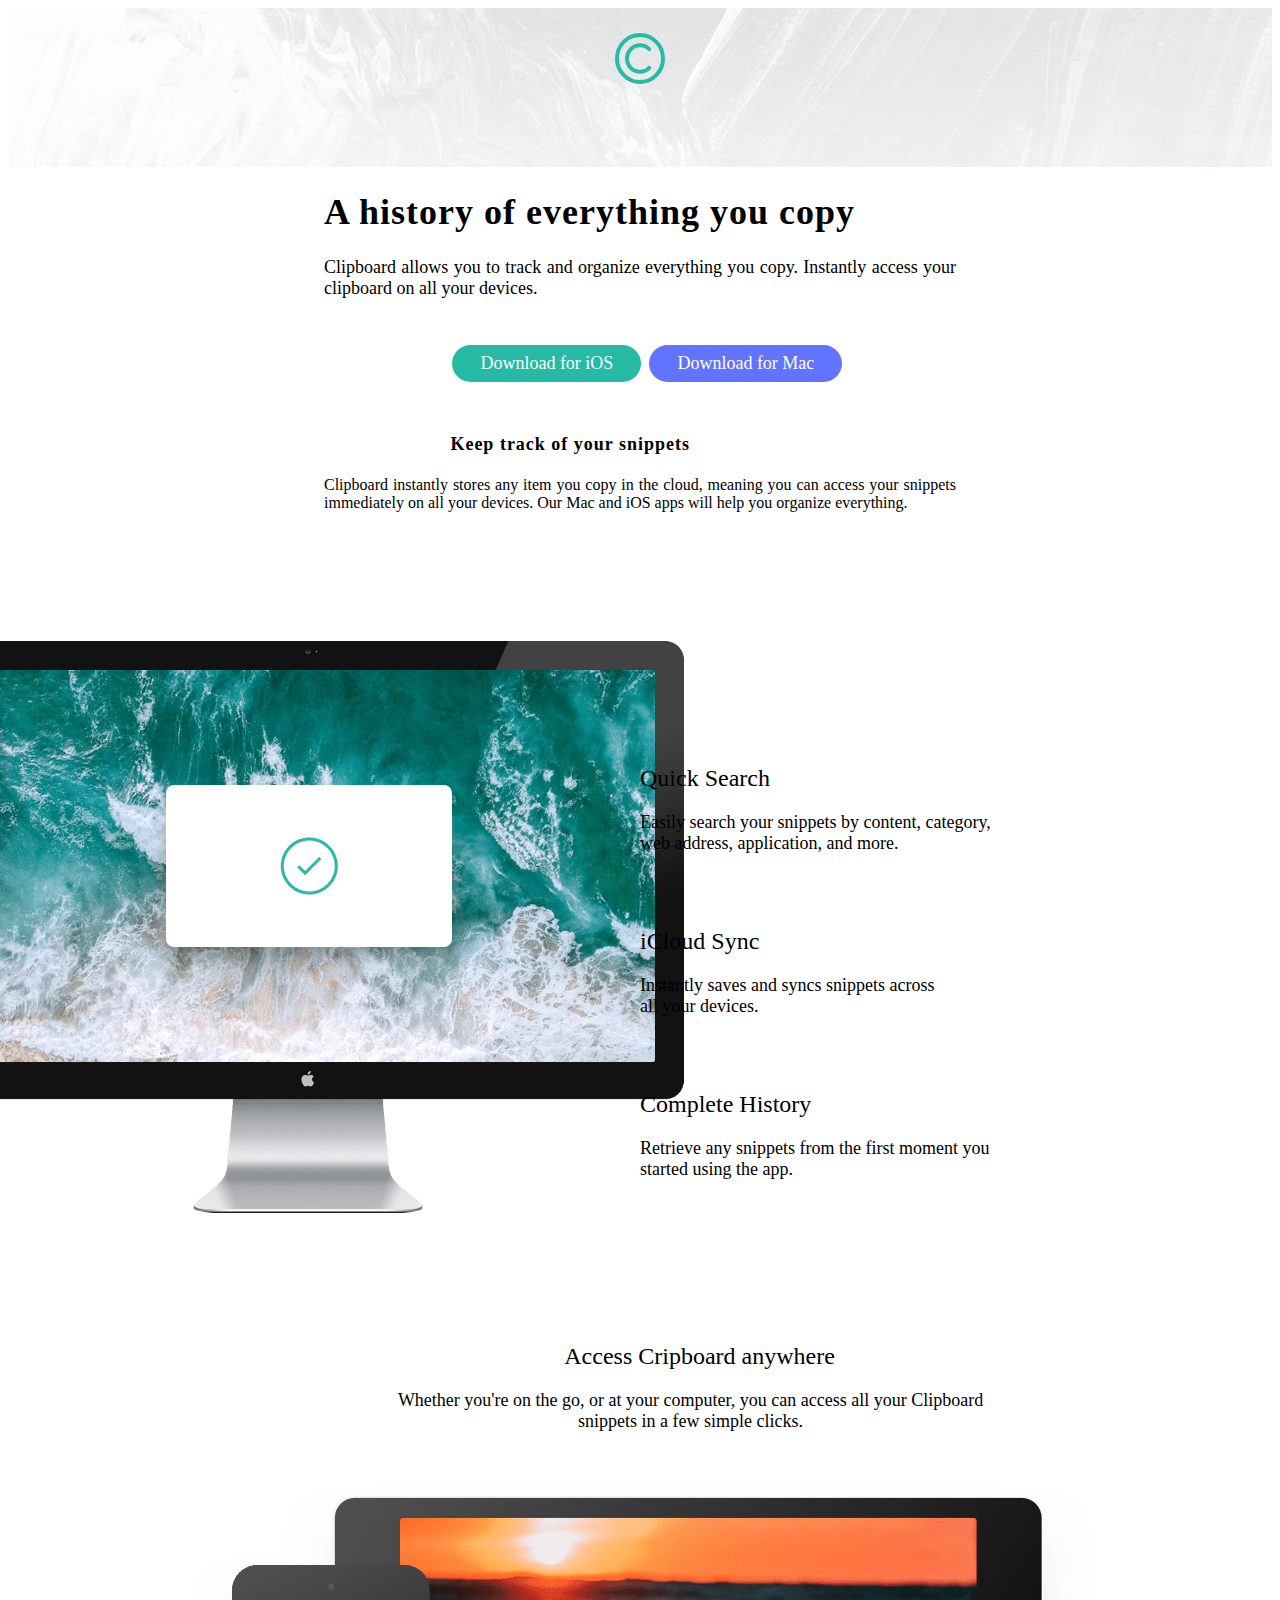
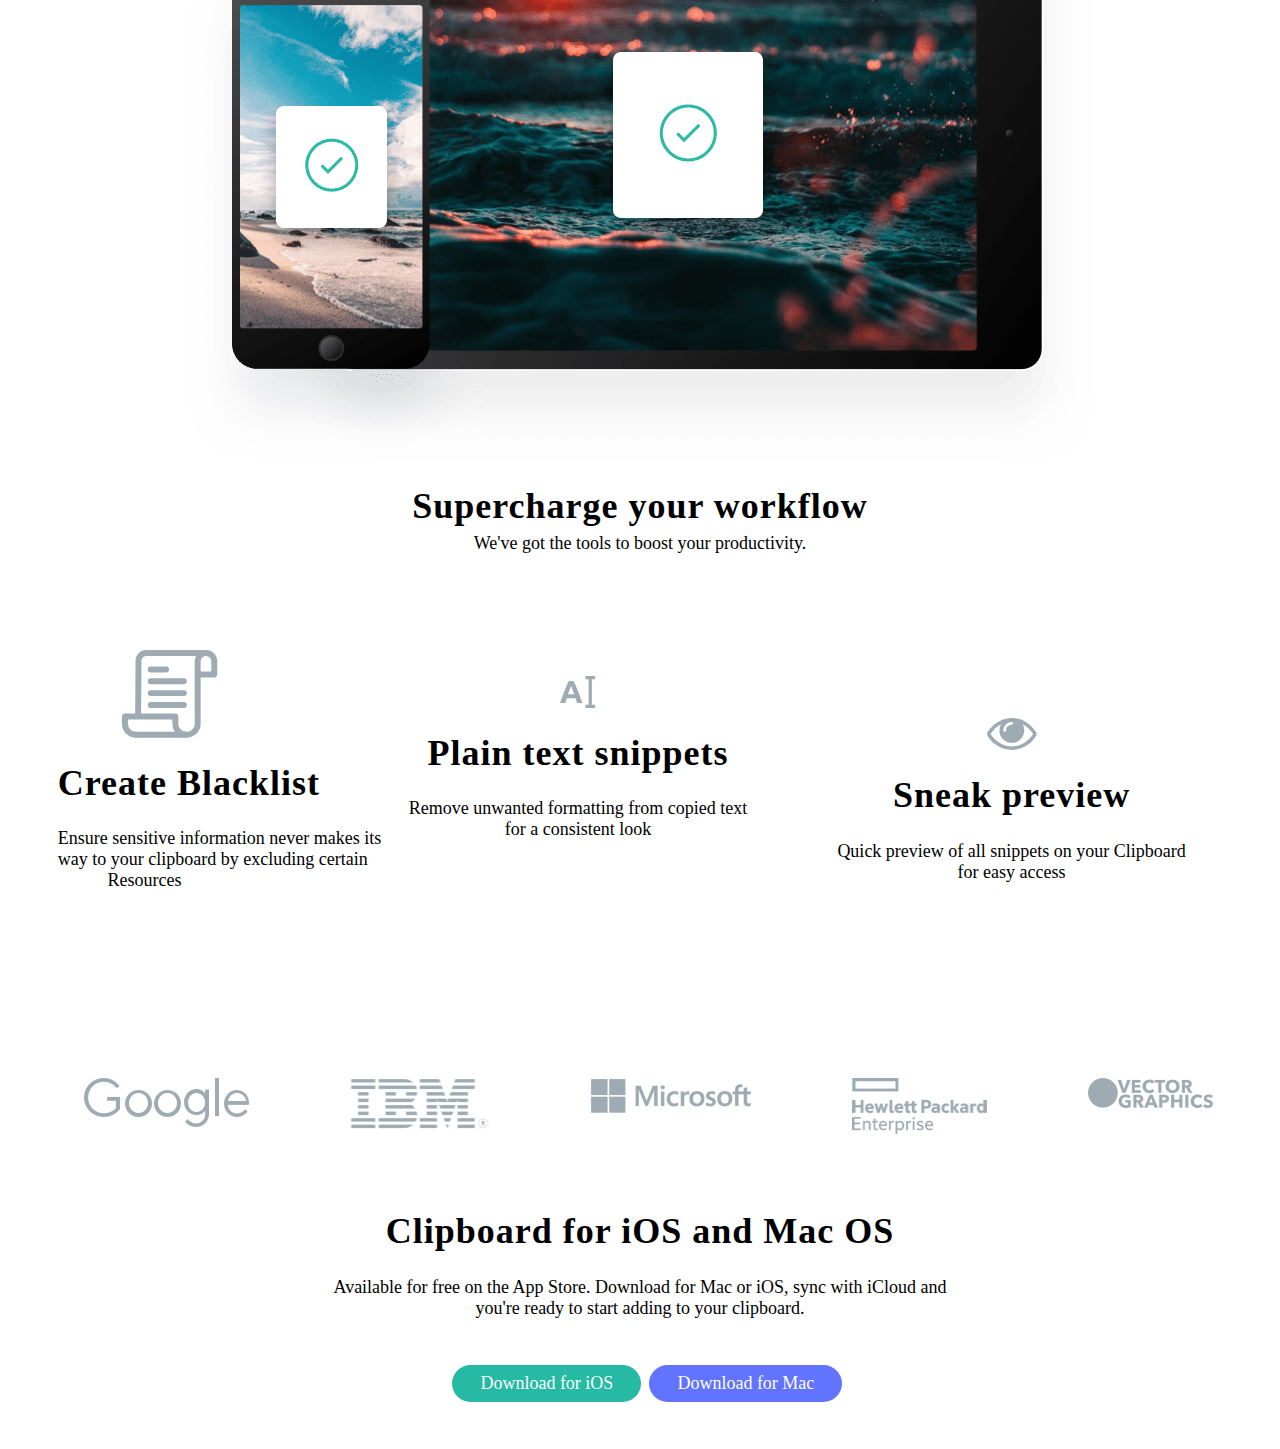
<file: index.html>
<html>
    <head>
        <title>
            My Landing website
        </title>
        <link rel="stylesheet" type="text/css" href="css/mycss.css">
    </head>
    <body>
        <div class="header">
         <img src="images/logo.svg" class="logo">

        </div>
        <div class="text">
            <h1>A history of everything you copy</h1>
            <h4>Clipboard allows you to track and organize everything you copy. Instantly access your clipboard on all your devices.</h4>
        </div>
        <div class="button"><br/>

            <button class="ios">Download for iOS</button>
<button class="mac">Download for Mac</button>
</div><br/><br/><br/>
<div class="track">
    <h1 class="keep">Keep track of your snippets</h1>
    <h4>Clipboard instantly stores any item you copy in the cloud, meaning you can access 
        your snippets immediately on all your devices. Our Mac and iOS apps will help you organize everything.
    </h4>

</div>
<br/><br/><br/><br/><br/><br/>
<div  class="screen">
    <img src="images/image-computer.png" class="screenimage">
</div><nobr/>
<div class="outerofScreen">
    <h2 class="quick1">Quick Search</h2>
    <h3>Easily search your snippets by content, category,<br/> web address, application, and more.</h3>
    <br/><br/>

    <h2 class="quick1">iCloud Sync</h2>
    <h3>Instantly saves and syncs snippets across<br/> all your devices.</h3><br/><br/>

    <h2 class="quick1">Complete History</h2>
    <h3>Retrieve any snippets from the first moment you<br/> started using the app.</h3>
</div>
<br/><br/><br/><center>
<div class="last">
    <h2>&nbsp;&nbsp;&nbsp;Access Cripboard anywhere</h2>
    <h3>Whether you're on the go, or at your computer, you can access all your Clipboard<br/> snippets in a few simple clicks.</h3></center>
    <br/><br/>
    
</div><center>
<div class="lastimage">
    <img src="images/image-devices.png">
</div>
</center>

<div class="textsuper">
    <center><h1>Supercharge your workflow</h1>
    <h4 style="margin-top:-3% ;">We've got the tools to boost your productivity.</h4></center>
</div><br/><br/><br/><br/>
<div class="contain">
    
    <div class="createBlacklist">
        <center><img src="images/icon-blacklist.svg" class="logoblack"><br/>
        <h1>Create Blacklist</h1>
        <h3>Ensure sensitive information never makes its<br/> way to your clipboard by excluding certain<br/> Resources
        </h3></center>
    </div>


    <div class="plaintext">
       <center><img src="images/icon-text.svg" class="plainlogo"><br/>
        <h1>Plain text snippets</h1>
        <h3>Remove unwanted formatting from copied text <br/>for a consistent look
        </h3></center>
    </div>

    <div class="sneakpreview">
        <center><img src="images/icon-preview.svg" class="sneaklogo"><br/>
         <h1>Sneak preview</h1>
         <h3>Quick preview of all snippets on your Clipboard<br/>
            for easy access
         </h3></center>
     </div>  
</div>
<br/>
<br/>
<br/><br/>
<br/>
<br/><br/><br/>
<br/>
<br/><br/><br/>
<br/>
<br/>


<div class="bigcompany">
    
    <div class="google">
        <img src="images/logo-google.png">
    </div>



    <div class="ibm">
        <img src="images/logo-ibm.png">
    </div>

    <div class="microsoft">
        <img src="images/logo-microsoft.png">
     </div>

     <div class="hp">
        <img src="images/logo-hp.png">
    </div>

    <div class="vector">
        <img src="images/logo-vector-graphics.png">
     </div>

</div>

     <br/>
     <br/>
     <br/>
     <br/>
     <br/>
     <br/>


     <div class="text"><center>
        <h1>Clipboard for iOS and Mac OS</h1>
        <h4>Available for free on the App Store. Download for Mac or iOS, 
            sync with iCloud and <br/>you're ready to start adding to your clipboard.</h4></center>
    </div>
    <div class="button"><br/>

        <button class="ios">Download for iOS</button>
<button class="mac">Download for Mac</button>
</div><br/><br/><br/>
<!-- media query -->
        
    </body>
</html>
</file>
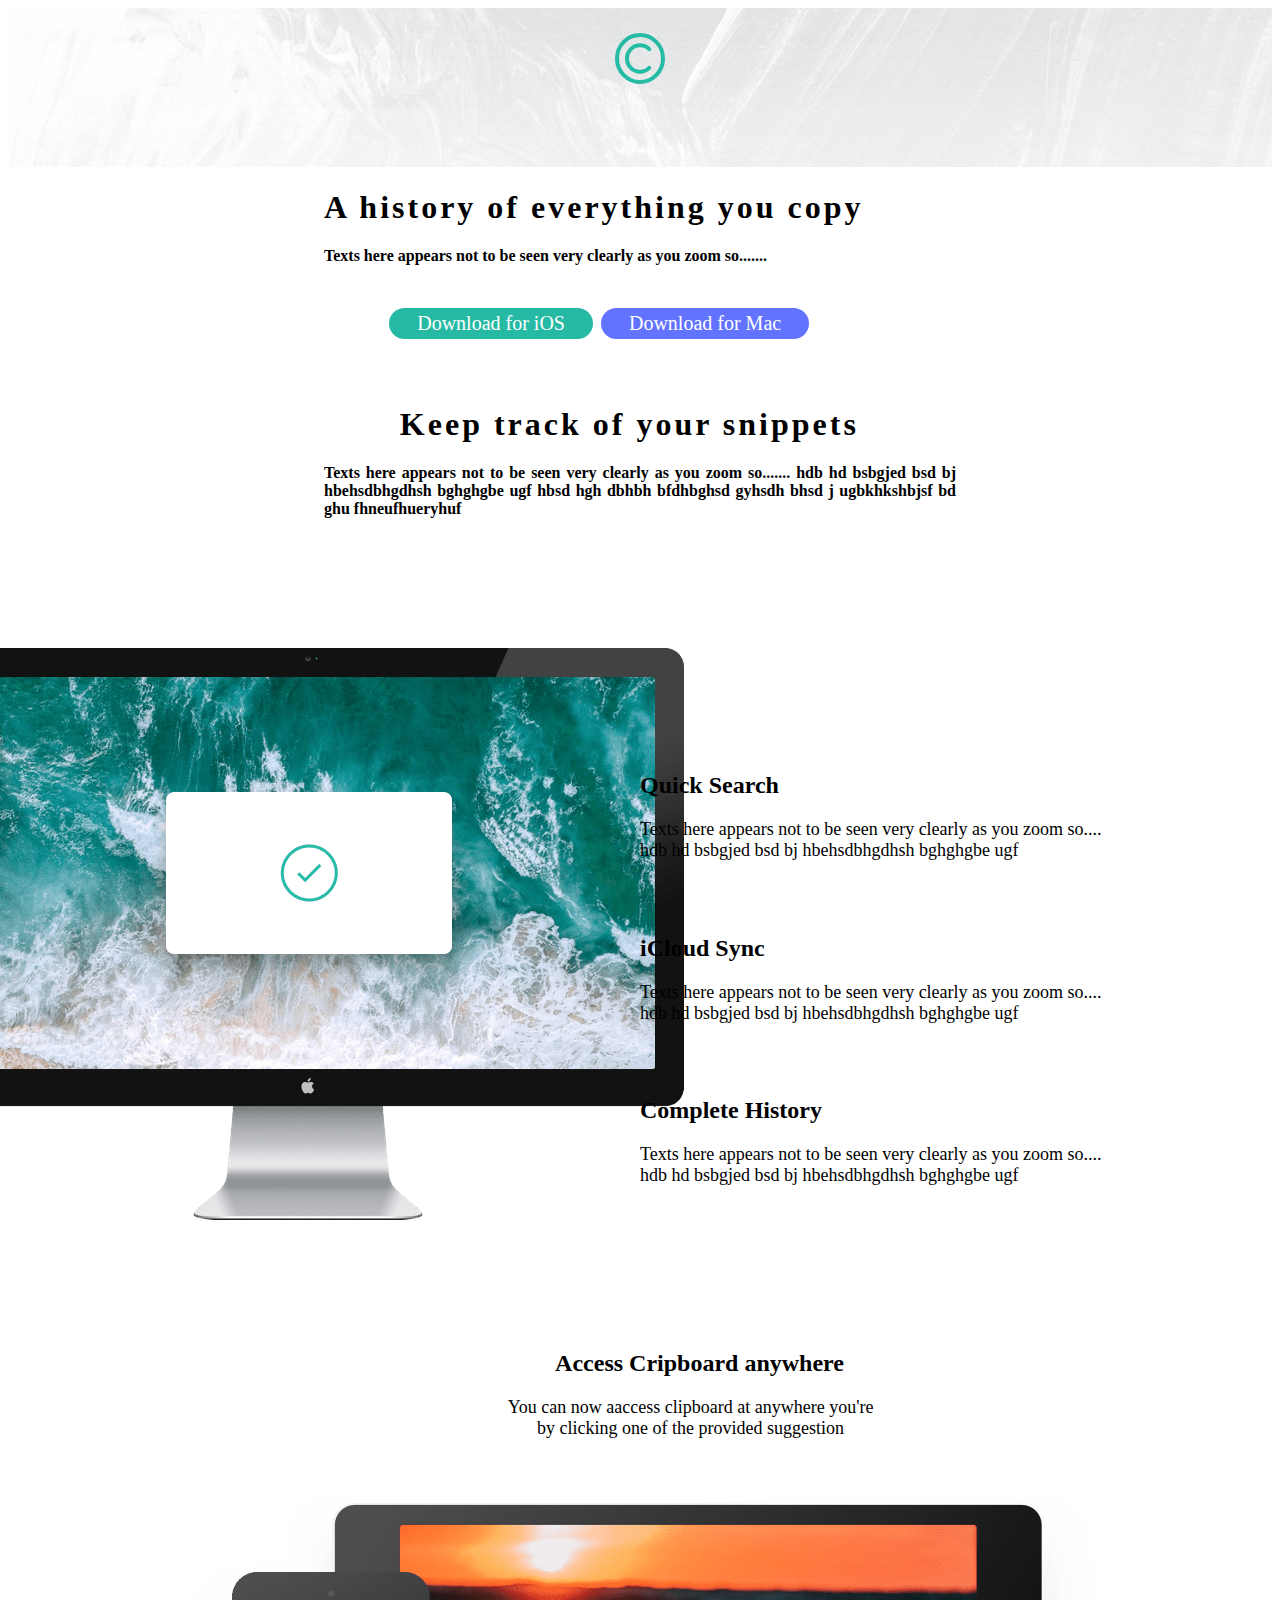
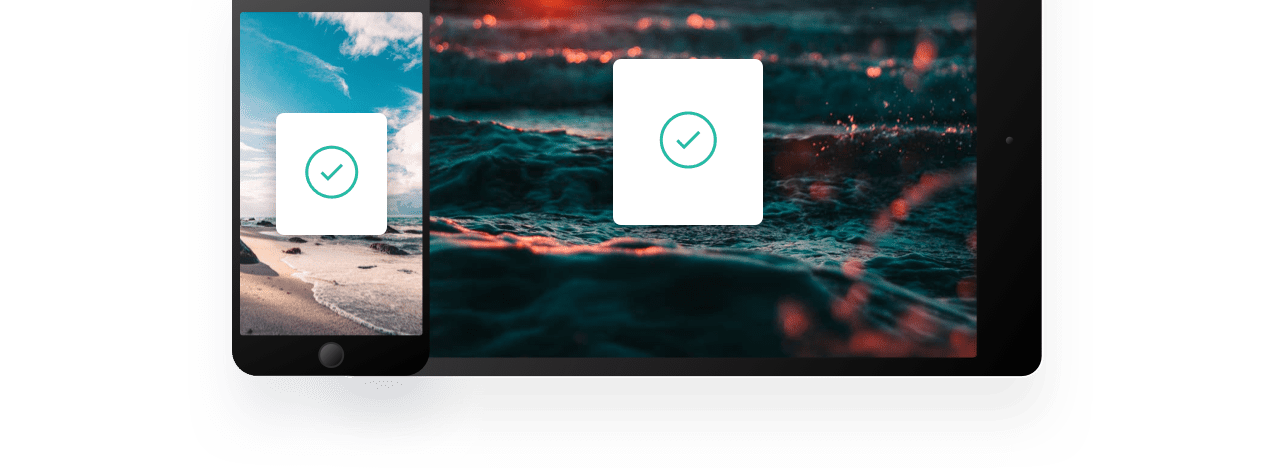
<file: MyworkOnL/index.html>
<html>
    <head>
        <title>
            My Landing website
        </title>
        <link rel="stylesheet" type="text/css" href="css/mycss.css">
    </head>
    <body>
        <div class="header">
         <img src="images/logo.svg" class="logo">

        </div>
        <div class="text">
            <h1>A history of everything you copy</h1>
            <h4>Texts here appears not to be seen very clearly as you zoom so....... </h4>
        </div>
        <div class="button"><br/>

            <button class="ios">Download for iOS</button>
<button class="mac">Download for Mac</button>
</div><br/><br/><br/>
<div class="track">
    <h1 class="keep">Keep track of your snippets</h1>
    <h4>Texts here appears not to be seen very clearly as you zoom so....... hdb hd bsbgjed bsd bj hbehsdbhgdhsh bghghgbe ugf
         hbsd hgh dbhbh bfdhbghsd gyhsdh bhsd j ugbkhkshbjsf bd ghu fhneufhueryhuf
    </h4>

</div>
<br/><br/><br/><br/><br/><br/>
<div  class="screen">
    <img src="images/image-computer.png" class="screenimage">
</div><nobr/>
<div class="outerofScreen">
    <h2 class="quick1">Quick Search</h2>
    <h3>Texts here appears not to be seen very clearly as you zoom so....<br/>hdb hd bsbgjed bsd bj hbehsdbhgdhsh bghghgbe ugf</h3>
    <br/><br/>

    <h2 class="quick1">iCloud Sync</h2>
    <h3>Texts here appears not to be seen very clearly as you zoom so....<br/>hdb hd bsbgjed bsd bj hbehsdbhgdhsh bghghgbe ugf</h3><br/><br/>

    <h2 class="quick1">Complete History</h2>
    <h3>Texts here appears not to be seen very clearly as you zoom so....<br/>hdb hd bsbgjed bsd bj hbehsdbhgdhsh bghghgbe ugf</h3>
</div>
<br/><br/><br/><center>
<div class="last">
    <h2>&nbsp;&nbsp;&nbsp;Access Cripboard anywhere</h2>
    <h3>You can now aaccess clipboard at anywhere you're <br/>by clicking one of the provided suggestion</h3></center>
    <br/><br/>
    
</div><center>
<div class="lastimage">
    <img src="images/image-devices.png">
</div>
</center>
<!-- media query -->
        
    </body>
</html>
</file>
<file: css/mycss.css>
.header
{
    height: 18%;
    width: 100%;
    background-image: url("../images/bg-header-desktop.png");
   
}
.logo
{
    display: block;
    margin-left: auto;
    margin-right: auto;
    height: auto;
    width: 7%;
    text-align:center;
    width: 4%;
    display: flex;
    justify-content: space-between;
    flex-wrap: wrap;
    padding-top: 2%;
      
}
.text
{
    text-align: justify;
    font-family: Bai Jamjuree;
    margin-top: -1%;
     width: 50%;
    margin: auto;  
    font-size: 18px;
    
}
h1{
    letter-spacing: 1px;
}
.ios
{
        border: none;
        color: white;
        padding: 8px 28px;
        text-align: center;
        text-decoration: none;
        display: inline-block;
        font-size: 18px;
        margin: 4px 2px;
        transition-duration: 0.4s;
        cursor: pointer;
        background-color: hsl(171, 66%, 44%);
        border-radius: 20px;
        font-family: Bai Jamjuree;

}

.mac
{
        border: none;
        color: white;
        padding: 8px 28px;
        text-align: center;
        text-decoration: none;
        display: inline-block;
        font-size: 18px;
        margin: 4px 2px;
        transition-duration: 0.4s;
        cursor: pointer;
        background-color:hsl(233, 100%, 69%);
        border-radius: 20px;
        font-family: Bai Jamjuree;

}
.button
{
    width: 40%;
    height: 5%;
    margin: auto;
    margin-left: 35%;
}
.track
{
    text-align: justify;
    font-family: Bai Jamjuree;
    width: 50%;
    margin: auto;  

}
.keep
{
    margin-left: 20%;
    font-size: 18px;
}
.screen
{
width: 55%;
margin-left: -6%;
white-space: nowrap;
}
.outerofScreen
{
    width: 40%;
    height: 45%;
    margin: auto;
    margin-left: 50%;
    margin-top: -37%;
   
}
.quick
{
    margin-left: 10%;
}
h2{
    font-family: Bai Jamjuree;
    font-weight: 400;
    font-size: 24px;
}
h3{
    font-family: Bai Jamjuree;
    font-size: 18px;
    font-weight: 300;
}
h4{
    font-weight: 400;
}
.last
{
    margin: auto;
    margin-left: 8%;
    margin-top: 10%;
    
}

@media screen and (max-width: 375px) {
 
.outerofScreen{
    margin-top: 0px;
}
    .last
    {
        margin-top: -20%;

    }
    .lastimage
    {
        margin-top: -30cm;
    }

}

.textsuper
{
    text-align: justify;
    font-family: Bai Jamjuree;
    margin-top: -1%;
     width: 50%;
    margin: auto;  
    font-size: 18px;
    
}
.contain
{
    width: 98%;
    height: 20%;
    margin-left: 1%;

}
.logoblack
{
    height: 100%;
    margin-left: 30%;
}
.createBlacklist
{
    width: 14%;
    height: 50%;
    font-size: 18px;
    font-family: Bai Jamjuree;
    margin-left: 3%;
}
.plaintext
{
    width: 30%;
    height: 80%;
    margin-left: 30%;
    margin-top: -5%;
    font-size: 18px;
  position: static;
  font-family: Bai Jamjuree;
}
.sneakpreview
{
    margin-top: -8%;
    margin-left: 60%;
    font-family: Bai Jamjuree;
    font-size: 18px;

}
.google
{
    float: left;
    margin-left: 6%;
}
.ibm
{
    float: left;
    margin-left: 8%;
}
.microsoft
{
    float: left;
    margin-left: 8%;
}
.hp
{
    float: left;
    margin-left: 8%;
}
.vector
{
    float: left;
    margin-left: 8%;

}
</file>
<file: MyworkOnL/css/mycss.css>
.header
{
    height: 18%;
    width: 100%;
    background-image: url("../images/bg-header-desktop.png");
   
}
.logo
{
    display: block;
    margin-left: auto;
    margin-right: auto;
    height: auto;
    width: 7%;
    text-align:center;
    width: 4%;
    display: flex;
    justify-content: space-between;
    flex-wrap: wrap;
    padding-top: 2%;
      
}
.text
{
    text-align: justify;
    font-family: Bai Jamjuree;
    margin-top: -1%;
    font-weight: 400;
    width: 50%;
    margin: auto;  
    
}
h1{
    letter-spacing: 3px;
}
.ios
{
        border: none;
        color: white;
        padding: 4px 28px;
        text-align: center;
        text-decoration: none;
        display: inline-block;
        font-size: 20px;
        margin: 4px 2px;
        transition-duration: 0.4s;
        cursor: pointer;
        background-color: hsl(171, 66%, 44%);
        border-radius: 20px;
        font-family: Bai Jamjuree;

}

.mac
{
        border: none;
        color: white;
        padding: 4px 28px;
        text-align: center;
        text-decoration: none;
        display: inline-block;
        font-size: 20px;
        margin: 4px 2px;
        transition-duration: 0.4s;
        cursor: pointer;
        background-color:hsl(233, 100%, 69%);
        border-radius: 20px;
        font-family: Bai Jamjuree;

}
.button
{
    width: 40%;
    height: 5%;
    margin: auto;
}
.track
{
    text-align: justify;
    font-family: Bai Jamjuree;
    font-weight: 400;
    width: 50%;
    margin: auto;  

}
.keep
{
    margin-left: 12%;
}
.screen
{
width: 55%;
margin-left: -6%;
white-space: nowrap;
}
.outerofScreen
{
    width: 40%;
    height: 45%;
    margin: auto;
    margin-left: 50%;
    margin-top: -37%;
   
}
.quick
{
    margin-left: 10%;
}
h2{
    font-family: Bai Jamjuree;
    font-weight: bold;
    font-size: 24px;
}
h3{
    font-family: Bai Jamjuree;
    font-size: 18px;
    font-weight: 500;
}
.last
{
    margin: auto;
    margin-left: 8%;
    margin-top: 10%;
    
}
</file>
